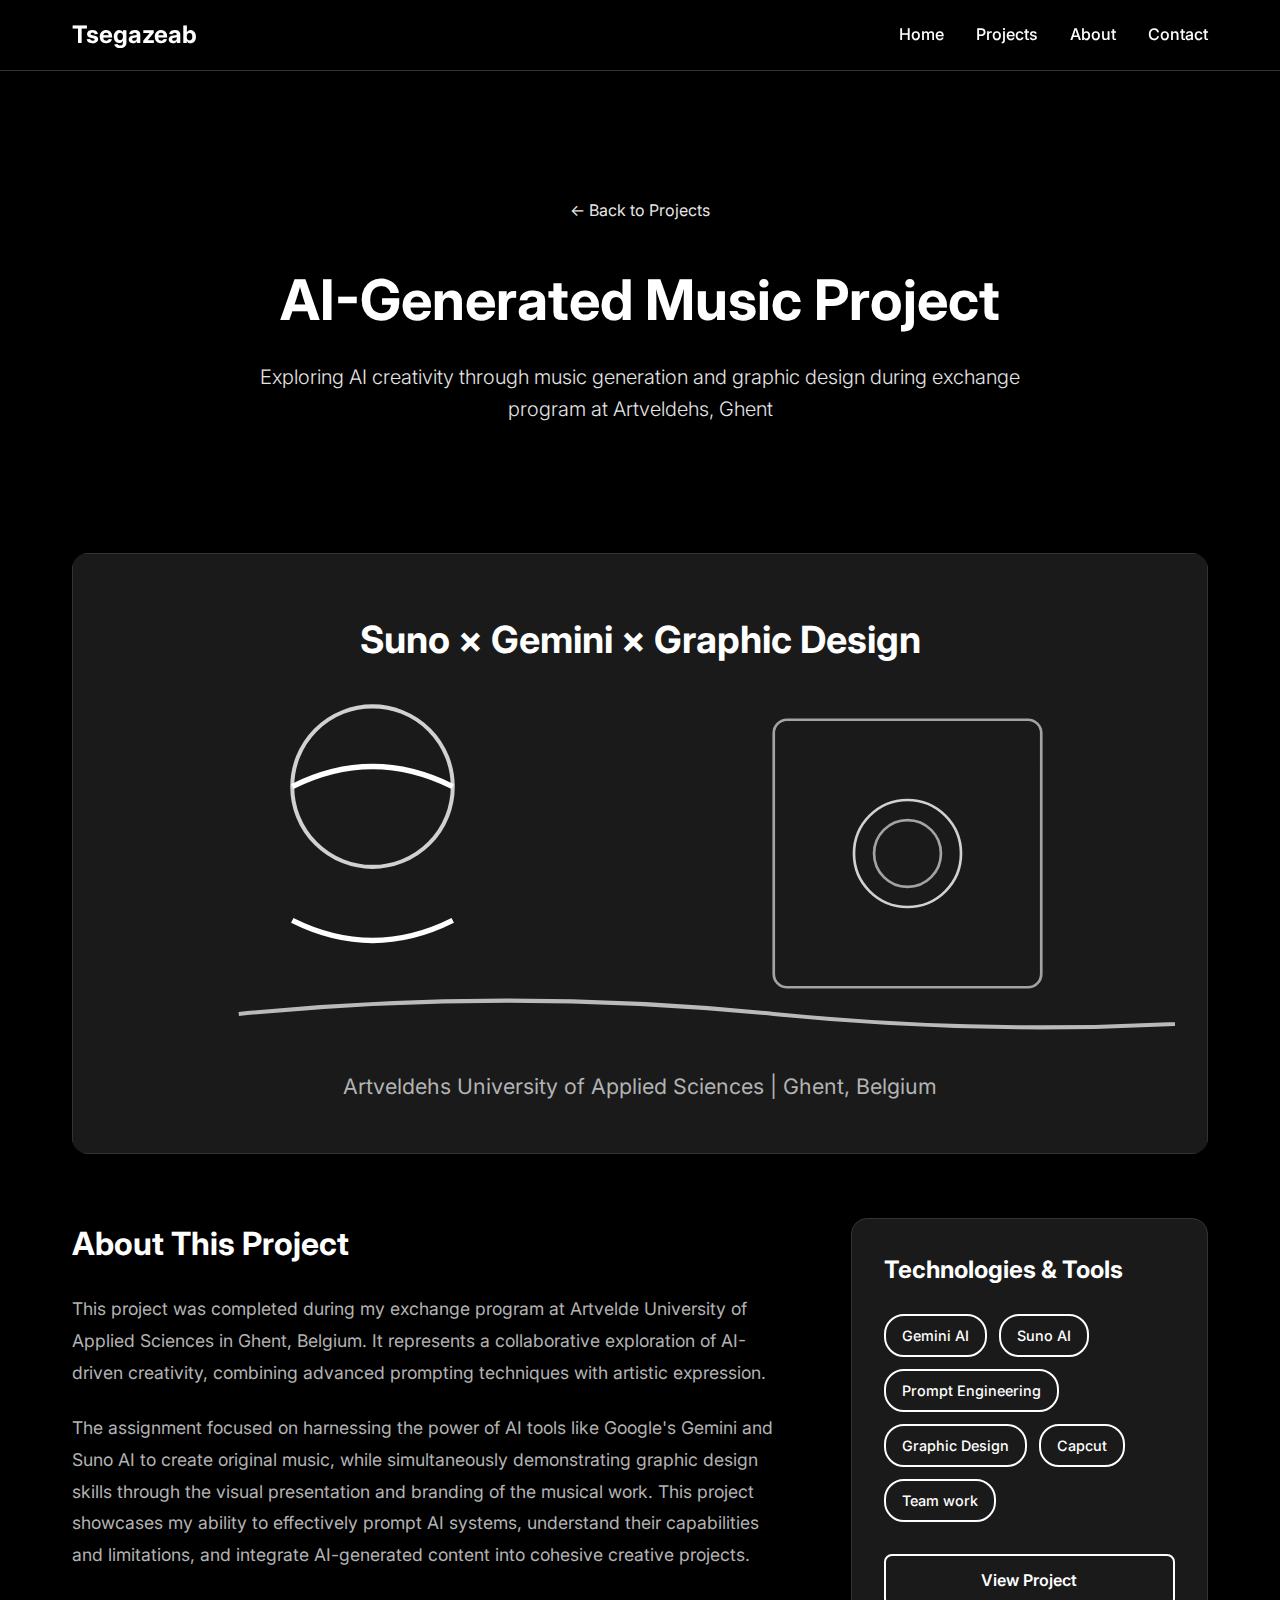
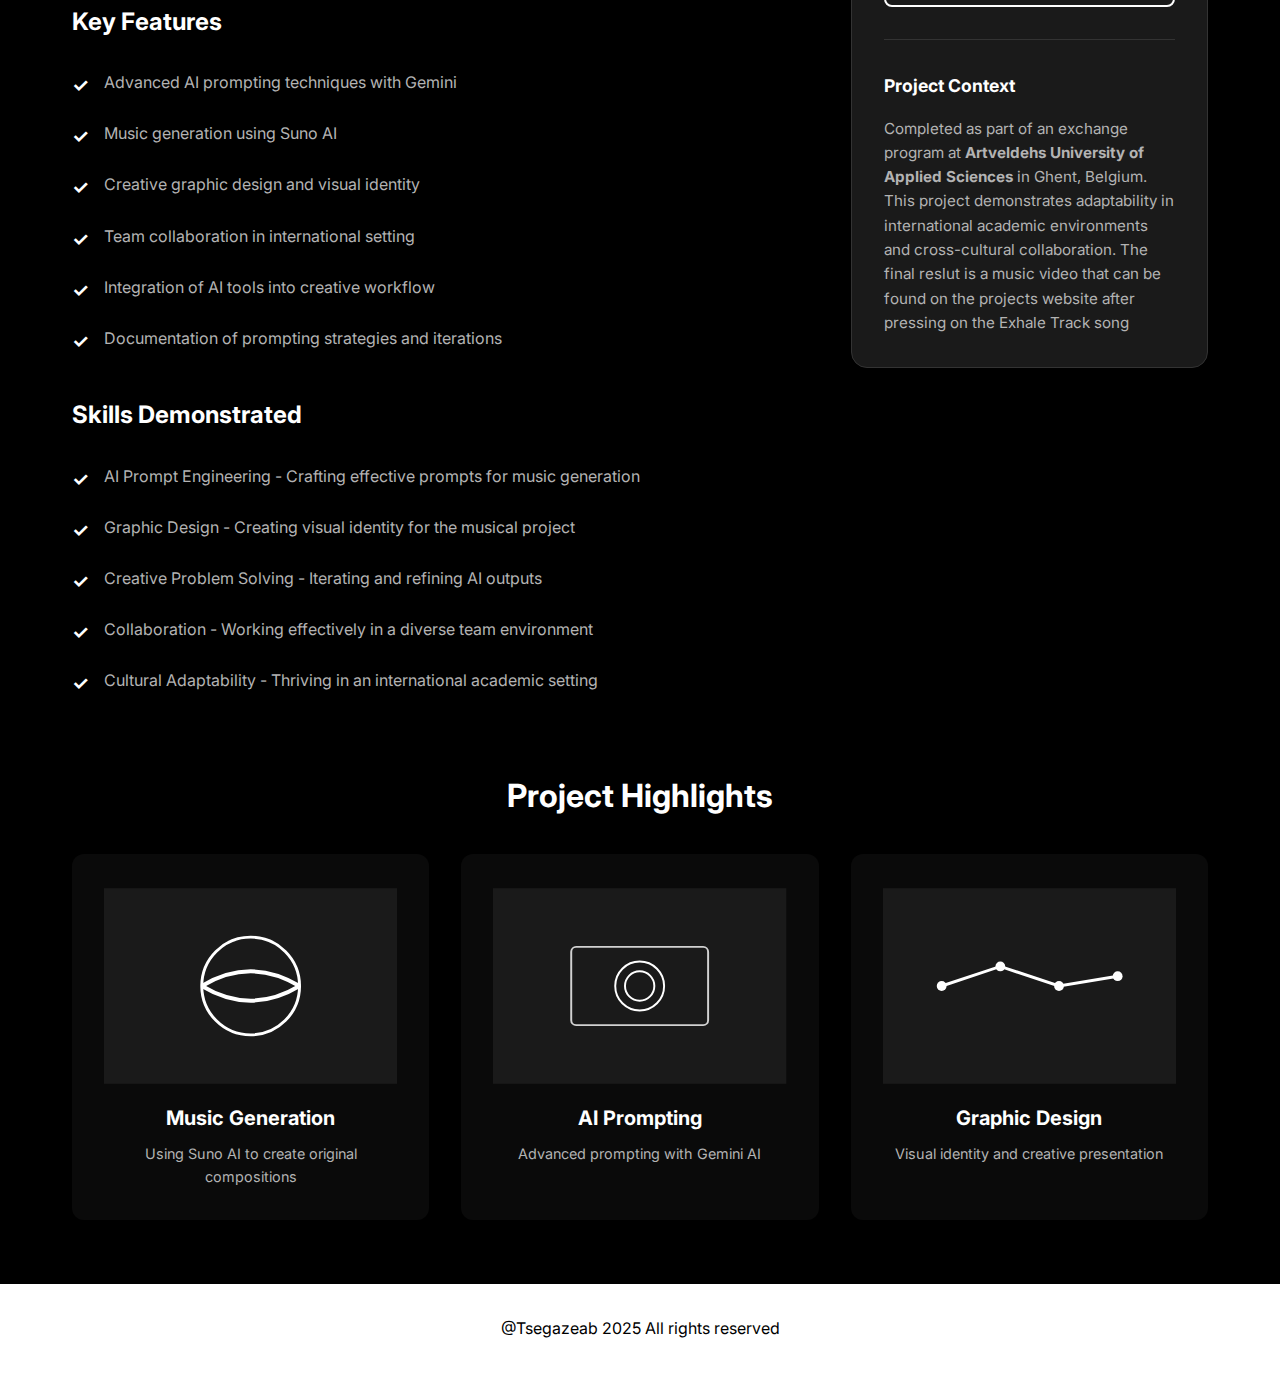
<file: project-ai-music.html>
<!DOCTYPE html>
<html lang="en">
<head>
    <meta charset="UTF-8">
    <meta name="viewport" content="width=device-width, initial-scale=1.0">
    <title>AI-Generated Music Project - Tsegazeab's Portfolio</title>
    <link rel="stylesheet" href="styles.css">
    <link rel="stylesheet" href="project-styles.css">
    <link rel="preconnect" href="https://fonts.googleapis.com">
    <link rel="preconnect" href="https://fonts.gstatic.com" crossorigin>
    <link href="https://fonts.googleapis.com/css2?family=Inter:wght@300;400;500;600;700&display=swap" rel="stylesheet">
</head>
<body>
    <!-- Navigation -->
    <nav class="navbar">
        <div class="nav-container">
            <a href="index.html" class="nav-logo">Tsegazeab</a>
            <ul class="nav-menu">
                <li><a href="index.html#home" class="nav-link">Home</a></li>
                <li><a href="index.html#projects" class="nav-link">Projects</a></li>
                <li><a href="index.html#about" class="nav-link">About</a></li>
                <li><a href="index.html#contact" class="nav-link">Contact</a></li>
            </ul>
        </div>
    </nav>

    <!-- Project Hero Section -->
    <section class="project-hero">
        <div class="container">
            <div class="project-hero-content">
                <a href="index.html#projects" class="back-link">← Back to Projects</a>
                <h1 class="project-hero-title">AI-Generated Music Project</h1>
                <p class="project-hero-subtitle">Exploring AI creativity through music generation and graphic design during exchange program at Artveldehs, Ghent</p>
            </div>
        </div>
    </section>

    <!-- Project Details Section -->
    <section class="project-details">
        <div class="container">
            <!-- Featured Image -->
            <div class="project-featured-image">
                <div class="project-visualization">
                    <svg viewBox="0 0 800 400" xmlns="http://www.w3.org/2000/svg">
                        <rect width="800" height="400" fill="#1a1a1a"/>
                        <!-- Music visualization -->
                        <circle cx="200" cy="150" r="60" fill="none" stroke="#ffffff" stroke-width="3" opacity="0.8"/>
                        <path d="M140 150 Q200 120 260 150" stroke="#ffffff" stroke-width="4" fill="none"/>
                        <path d="M140 250 Q200 280 260 250" stroke="#ffffff" stroke-width="4" fill="none"/>
                        <!-- AI elements -->
                        <rect x="500" y="100" width="200" height="200" rx="10" fill="none" stroke="#ffffff" stroke-width="2" opacity="0.6"/>
                        <circle cx="600" cy="200" r="40" fill="none" stroke="#ffffff" stroke-width="2" opacity="0.8"/>
                        <circle cx="600" cy="200" r="25" fill="none" stroke="#ffffff" stroke-width="2" opacity="0.6"/>
                        <!-- Design elements -->
                        <path d="M100 320 Q300 300 500 320 T900 320" stroke="#ffffff" stroke-width="3" fill="none" opacity="0.7"/>
                        <text x="400" y="50" text-anchor="middle" fill="#ffffff" font-size="28" font-weight="bold">Suno × Gemini × Graphic Design</text>
                        <text x="400" y="380" text-anchor="middle" fill="#b3b3b3" font-size="16">Artveldehs University of Applied Sciences | Ghent, Belgium</text>
                    </svg>
                </div>
            </div>

            <!-- Project Information -->
            <div class="project-info-grid">
                <div class="project-description-section">
                    <h2>About This Project</h2>
                    <p>
                        This project was completed during my exchange program at Artvelde University of Applied Sciences in Ghent, Belgium. 
                        It represents a collaborative exploration of AI-driven creativity, combining advanced prompting techniques with artistic expression.
                    </p>
                    <p>
                        The assignment focused on harnessing the power of AI tools like Google's Gemini and Suno AI to create original music, 
                        while simultaneously demonstrating graphic design skills through the visual presentation and branding of the musical work. 
                        This project showcases my ability to effectively prompt AI systems, understand their capabilities and limitations, and integrate 
                        AI-generated content into cohesive creative projects.
                    </p>
                    <h3>Key Features</h3>
                    <ul class="feature-list">
                        <li>Advanced AI prompting techniques with Gemini</li>
                        <li>Music generation using Suno AI</li>
                        <li>Creative graphic design and visual identity</li>
                        <li>Team collaboration in international setting</li>
                        <li>Integration of AI tools into creative workflow</li>
                        <li>Documentation of prompting strategies and iterations</li>
                    </ul>
                    <h3>Skills Demonstrated</h3>
                    <ul class="feature-list">
                        <li>AI Prompt Engineering - Crafting effective prompts for music generation</li>
                        <li>Graphic Design - Creating visual identity for the musical project</li>
                        <li>Creative Problem Solving - Iterating and refining AI outputs</li>
                        <li>Collaboration - Working effectively in a diverse team environment</li>
                        <li>Cultural Adaptability - Thriving in an international academic setting</li>
                    </ul>
                </div>

                <div class="project-tech-section">
                    <h3>Technologies & Tools</h3>
                    <div class="tech-tags">
                        <span class="tech-tag">Gemini AI</span>
                        <span class="tech-tag">Suno AI</span>
                        <span class="tech-tag">Prompt Engineering</span>
                        <span class="tech-tag">Graphic Design</span>
                        <span class="tech-tag">Capcut</span>
                        <span class="tech-tag">Team work</span>
                    </div>
                    <div class="project-links">
                        <a href="https://longmant0x.github.io/LuneOrchid/" class="project-button secondary">View Project</a>
                    </div>
                    <div style="margin-top: 2rem; padding-top: 2rem; border-top: 1px solid var(--border-color);">
                        <h4 style="color: var(--text-dark); margin-bottom: 1rem; font-size: 1.1rem;">Project Context</h4>
                        <p style="color: var(--text-light); font-size: 0.95rem; line-height: 1.6;">
                            Completed as part of an exchange program at <strong>Artveldehs University of Applied Sciences</strong> in Ghent, Belgium. 
                            This project demonstrates adaptability in international academic environments and cross-cultural collaboration.
                            The final reslut is a music video that can be found on the projects website after pressing on the Exhale Track song
                        </p>
                    </div>
                </div>
            </div>

            <!-- Project Highlights -->
            <div class="project-visualizations">
                <h2>Project Highlights</h2>
                <div class="visualization-grid">
                    <div class="viz-card">
                        <div class="viz-placeholder">
                            <svg viewBox="0 0 300 200">
                                <rect width="300" height="200" fill="#1a1a1a"/>
                                <circle cx="150" cy="100" r="50" fill="none" stroke="#ffffff" stroke-width="3"/>
                                <path d="M100 100 Q150 70 200 100" stroke="#ffffff" stroke-width="4" fill="none"/>
                                <path d="M100 100 Q150 130 200 100" stroke="#ffffff" stroke-width="4" fill="none"/>
                            </svg>
                        </div>
                        <h4>Music Generation</h4>
                        <p style="color: var(--text-light); font-size: 0.9rem; margin-top: 0.5rem;">Using Suno AI to create original compositions</p>
                    </div>
                    <div class="viz-card">
                        <div class="viz-placeholder">
                            <svg viewBox="0 0 300 200">
                                <rect width="300" height="200" fill="#1a1a1a"/>
                                <rect x="80" y="60" width="140" height="80" rx="5" fill="none" stroke="#ffffff" stroke-width="2" opacity="0.8"/>
                                <circle cx="150" cy="100" r="25" fill="none" stroke="#ffffff" stroke-width="2"/>
                                <circle cx="150" cy="100" r="15" fill="none" stroke="#ffffff" stroke-width="2"/>
                            </svg>
                        </div>
                        <h4>AI Prompting</h4>
                        <p style="color: var(--text-light); font-size: 0.9rem; margin-top: 0.5rem;">Advanced prompting with Gemini AI</p>
                    </div>
                    <div class="viz-card">
                        <div class="viz-placeholder">
                            <svg viewBox="0 0 300 200">
                                <rect width="300" height="200" fill="#1a1a1a"/>
                                <path d="M60 100 L120 80 L180 100 L240 90" stroke="#ffffff" stroke-width="3" fill="none"/>
                                <circle cx="60" cy="100" r="5" fill="#ffffff"/>
                                <circle cx="120" cy="80" r="5" fill="#ffffff"/>
                                <circle cx="180" cy="100" r="5" fill="#ffffff"/>
                                <circle cx="240" cy="90" r="5" fill="#ffffff"/>
                            </svg>
                        </div>
                        <h4>Graphic Design</h4>
                        <p style="color: var(--text-light); font-size: 0.9rem; margin-top: 0.5rem;">Visual identity and creative presentation</p>
                    </div>
                </div>
            </div>
        </div>
    </section>

    <!-- Footer -->
    <footer class="footer">
        <div class="container">
            <p>@Tsegazeab 2025 All rights reserved</p>
        </div>
    </footer>

    <script src="script.js"></script>
</body>
</html>
</file>
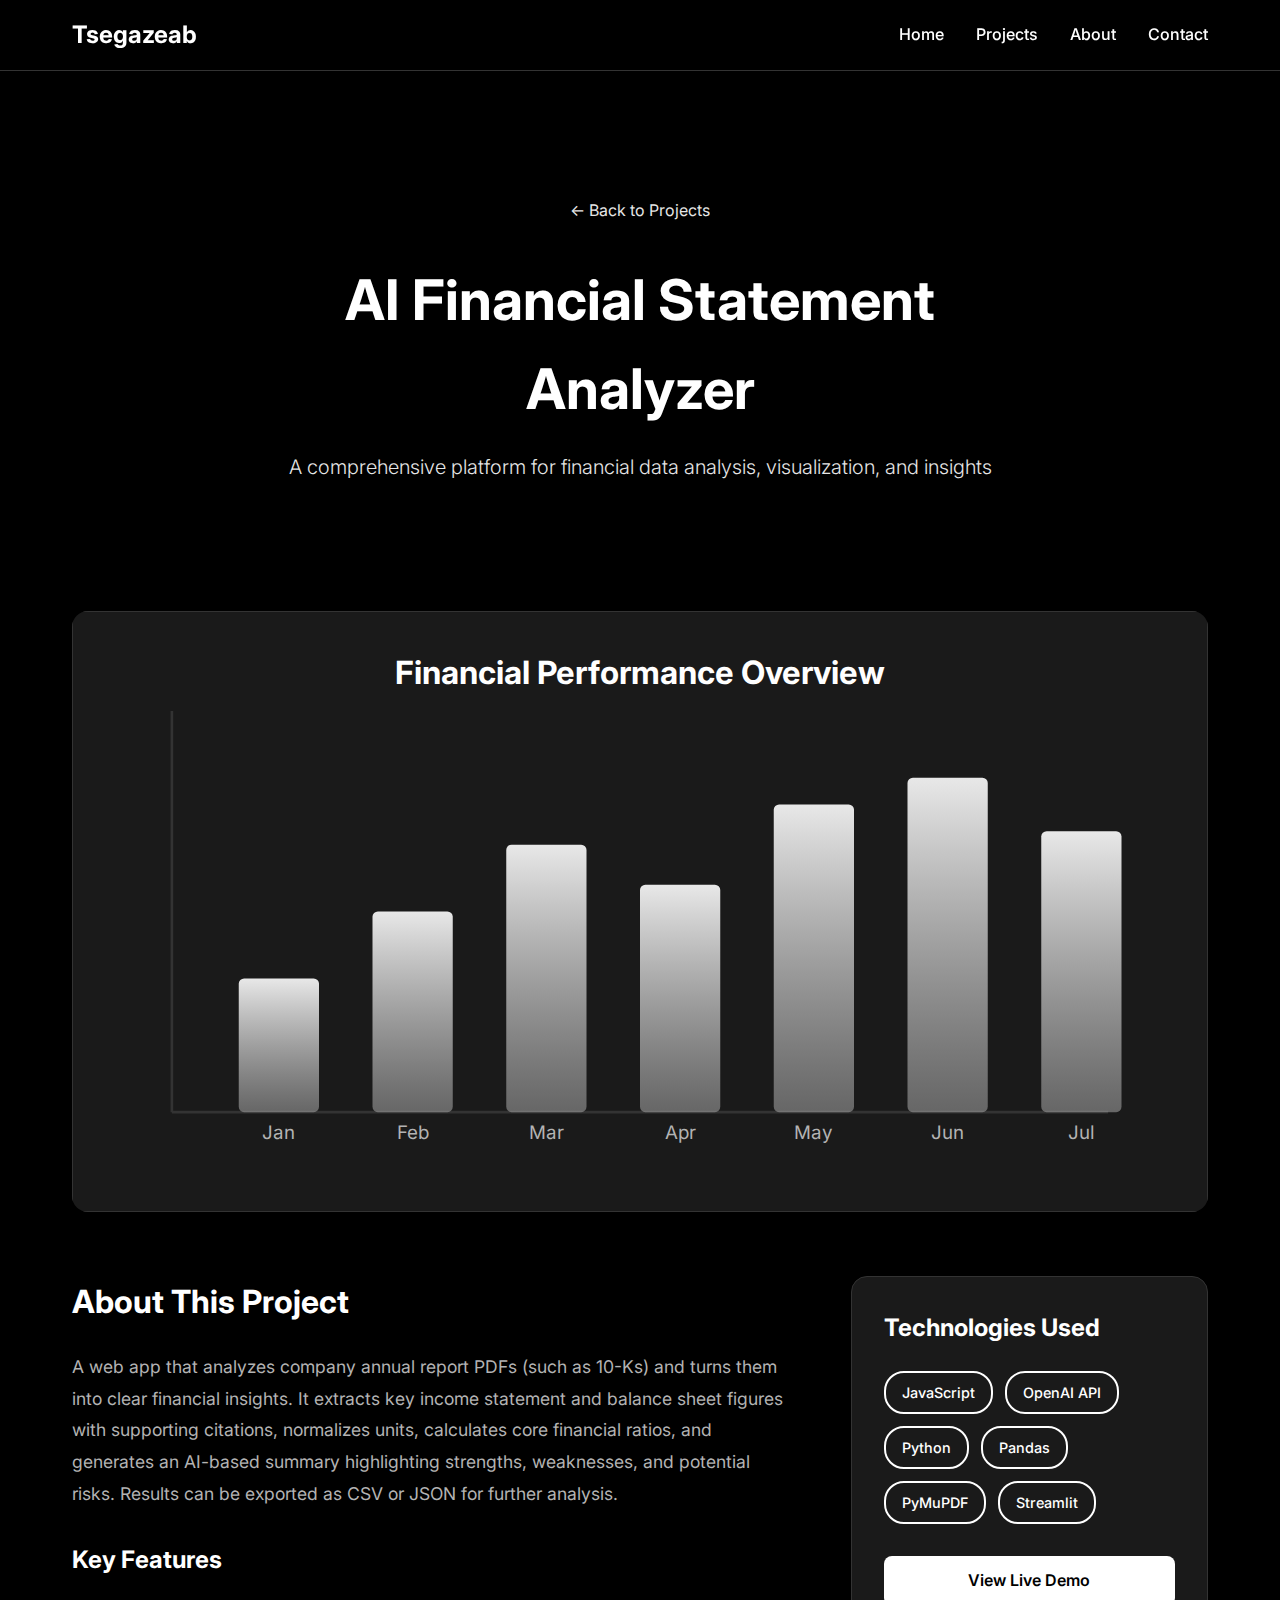
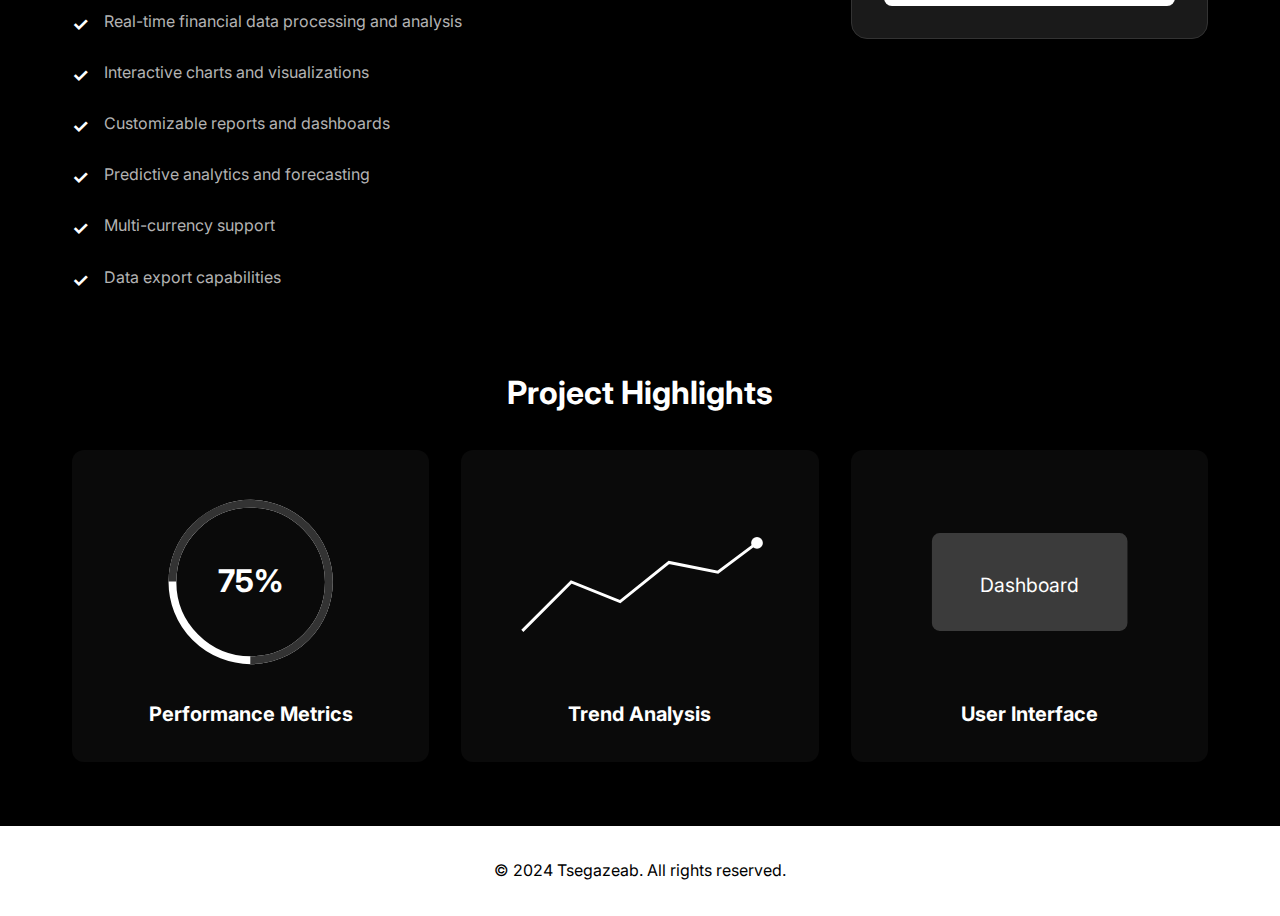
<file: project-financial-tool.html>
<!DOCTYPE html>
<html lang="en">
<head>
    <meta charset="UTF-8">
    <meta name="viewport" content="width=device-width, initial-scale=1.0">
    <title>Financial Analyzing Tool - Tsegazeab's Portfolio</title>
    <link rel="stylesheet" href="styles.css">
    <link rel="stylesheet" href="project-styles.css">
    <link rel="preconnect" href="https://fonts.googleapis.com">
    <link rel="preconnect" href="https://fonts.gstatic.com" crossorigin>
    <link href="https://fonts.googleapis.com/css2?family=Inter:wght@300;400;500;600;700&display=swap" rel="stylesheet">
</head>
<body>
    <!-- Navigation -->
    <nav class="navbar">
        <div class="nav-container">
            <a href="index.html" class="nav-logo">Tsegazeab</a>
            <ul class="nav-menu">
                <li><a href="index.html#home" class="nav-link">Home</a></li>
                <li><a href="index.html#projects" class="nav-link">Projects</a></li>
                <li><a href="index.html#about" class="nav-link">About</a></li>
                <li><a href="index.html#contact" class="nav-link">Contact</a></li>
            </ul>
        </div>
    </nav>

    <!-- Project Hero Section -->
    <section class="project-hero">
        <div class="container">
            <div class="project-hero-content">
                <a href="index.html#projects" class="back-link">← Back to Projects</a>
                <h1 class="project-hero-title">AI Financial Statement Analyzer</h1>
                <p class="project-hero-subtitle">A comprehensive platform for financial data analysis, visualization, and insights</p>
            </div>
        </div>
    </section>

    <!-- Project Details Section -->
    <section class="project-details">
        <div class="container">
            <!-- Featured Image -->
            <div class="project-featured-image">
                <div class="project-visualization">
                    <svg viewBox="0 0 800 400" xmlns="http://www.w3.org/2000/svg">
                        <defs>
                            <linearGradient id="grad1" x1="0%" y1="0%" x2="0%" y2="100%">
                                <stop offset="0%" style="stop-color:#ffffff;stop-opacity:0.9" />
                                <stop offset="100%" style="stop-color:#b3b3b3;stop-opacity:0.5" />
                            </linearGradient>
                        </defs>
                        <!-- Background -->
                        <rect width="800" height="400" fill="#1a1a1a"/>
                        
                        <!-- Grid lines -->
                        <line x1="50" y1="50" x2="50" y2="350" stroke="#333333" stroke-width="2"/>
                        <line x1="50" y1="350" x2="750" y2="350" stroke="#333333" stroke-width="2"/>
                        
                        <!-- Data bars -->
                        <rect x="100" y="250" width="60" height="100" fill="url(#grad1)" rx="4"/>
                        <rect x="200" y="200" width="60" height="150" fill="url(#grad1)" rx="4"/>
                        <rect x="300" y="150" width="60" height="200" fill="url(#grad1)" rx="4"/>
                        <rect x="400" y="180" width="60" height="170" fill="url(#grad1)" rx="4"/>
                        <rect x="500" y="120" width="60" height="230" fill="url(#grad1)" rx="4"/>
                        <rect x="600" y="100" width="60" height="250" fill="url(#grad1)" rx="4"/>
                        <rect x="700" y="140" width="60" height="210" fill="url(#grad1)" rx="4"/>
                        
                        <!-- Labels -->
                        <text x="130" y="370" text-anchor="middle" fill="#b3b3b3" font-size="14">Jan</text>
                        <text x="230" y="370" text-anchor="middle" fill="#b3b3b3" font-size="14">Feb</text>
                        <text x="330" y="370" text-anchor="middle" fill="#b3b3b3" font-size="14">Mar</text>
                        <text x="430" y="370" text-anchor="middle" fill="#b3b3b3" font-size="14">Apr</text>
                        <text x="530" y="370" text-anchor="middle" fill="#b3b3b3" font-size="14">May</text>
                        <text x="630" y="370" text-anchor="middle" fill="#b3b3b3" font-size="14">Jun</text>
                        <text x="730" y="370" text-anchor="middle" fill="#b3b3b3" font-size="14">Jul</text>
                        
                        <!-- Title -->
                        <text x="400" y="30" text-anchor="middle" fill="#ffffff" font-size="24" font-weight="bold">Financial Performance Overview</text>
                    </svg>
                </div>
            </div>

            <!-- Project Information -->
            <div class="project-info-grid">
                <div class="project-description-section">
                    <h2>About This Project</h2>
                    <p>
                        A web app that analyzes company annual report PDFs (such as 10-Ks) and turns them into clear financial insights. It extracts key income statement and balance sheet figures with supporting citations, normalizes units, calculates core financial ratios, and generates an AI-based summary highlighting strengths, weaknesses, and potential risks. Results can be exported as CSV or JSON for further analysis.
                    </p>
                    <h3>Key Features</h3>
                    <ul class="feature-list">
                        <li>Real-time financial data processing and analysis</li>
                        <li>Interactive charts and visualizations</li>
                        <li>Customizable reports and dashboards</li>
                        <li>Predictive analytics and forecasting</li>
                        <li>Multi-currency support</li>
                        <li>Data export capabilities</li>
                    </ul>
                </div>

                <div class="project-tech-section">
                    <h3>Technologies Used</h3>
                    <div class="tech-tags">
                        <span class="tech-tag">JavaScript</span>
                        <span class="tech-tag">OpenAI API</span>
                        <span class="tech-tag">Python</span>
                        <span class="tech-tag">Pandas</span>
                        <span class="tech-tag">PyMuPDF</span>
                        <span class="tech-tag">Streamlit</span>
                    </div>
                    <div class="project-links">
                        <a href="https://financial-analyzer-by-tsegazeab.streamlit.app/" class="project-button primary">View Live Demo</a>
                    </div>
                </div>
            </div>

            <!-- Additional Visualizations -->
            <div class="project-visualizations">
                <h2>Project Highlights</h2>
                <div class="visualization-grid">
                    <div class="viz-card">
                        <div class="viz-placeholder">
                            <svg viewBox="0 0 300 200">
                                <circle cx="150" cy="100" r="80" fill="none" stroke="#ffffff" stroke-width="8"/>
                                <circle cx="150" cy="100" r="80" fill="none" stroke="#333333" stroke-width="8" stroke-dasharray="251.3 125.65" transform="rotate(-90 150 100)"/>
                                <text x="150" y="110" text-anchor="middle" fill="#ffffff" font-size="32" font-weight="bold">75%</text>
                            </svg>
                        </div>
                        <h4>Performance Metrics</h4>
                    </div>
                    <div class="viz-card">
                        <div class="viz-placeholder">
                            <svg viewBox="0 0 300 200">
                                <polyline points="30,150 80,100 130,120 180,80 230,90 270,60" fill="none" stroke="#ffffff" stroke-width="3"/>
                                <circle cx="270" cy="60" r="6" fill="#ffffff"/>
                            </svg>
                        </div>
                        <h4>Trend Analysis</h4>
                    </div>
                    <div class="viz-card">
                        <div class="viz-placeholder">
                            <svg viewBox="0 0 300 200">
                                <rect x="50" y="50" width="200" height="100" rx="8" fill="#ffffff" opacity="0.2"/>
                                <text x="150" y="110" text-anchor="middle" fill="#ffffff" font-size="20">Dashboard</text>
                            </svg>
                        </div>
                        <h4>User Interface</h4>
                    </div>
                </div>
            </div>
        </div>
    </section>

    <!-- Footer -->
    <footer class="footer">
        <div class="container">
            <p>&copy; 2024 Tsegazeab. All rights reserved.</p>
        </div>
    </footer>

    <script src="script.js"></script>
</body>
</html>
</file>
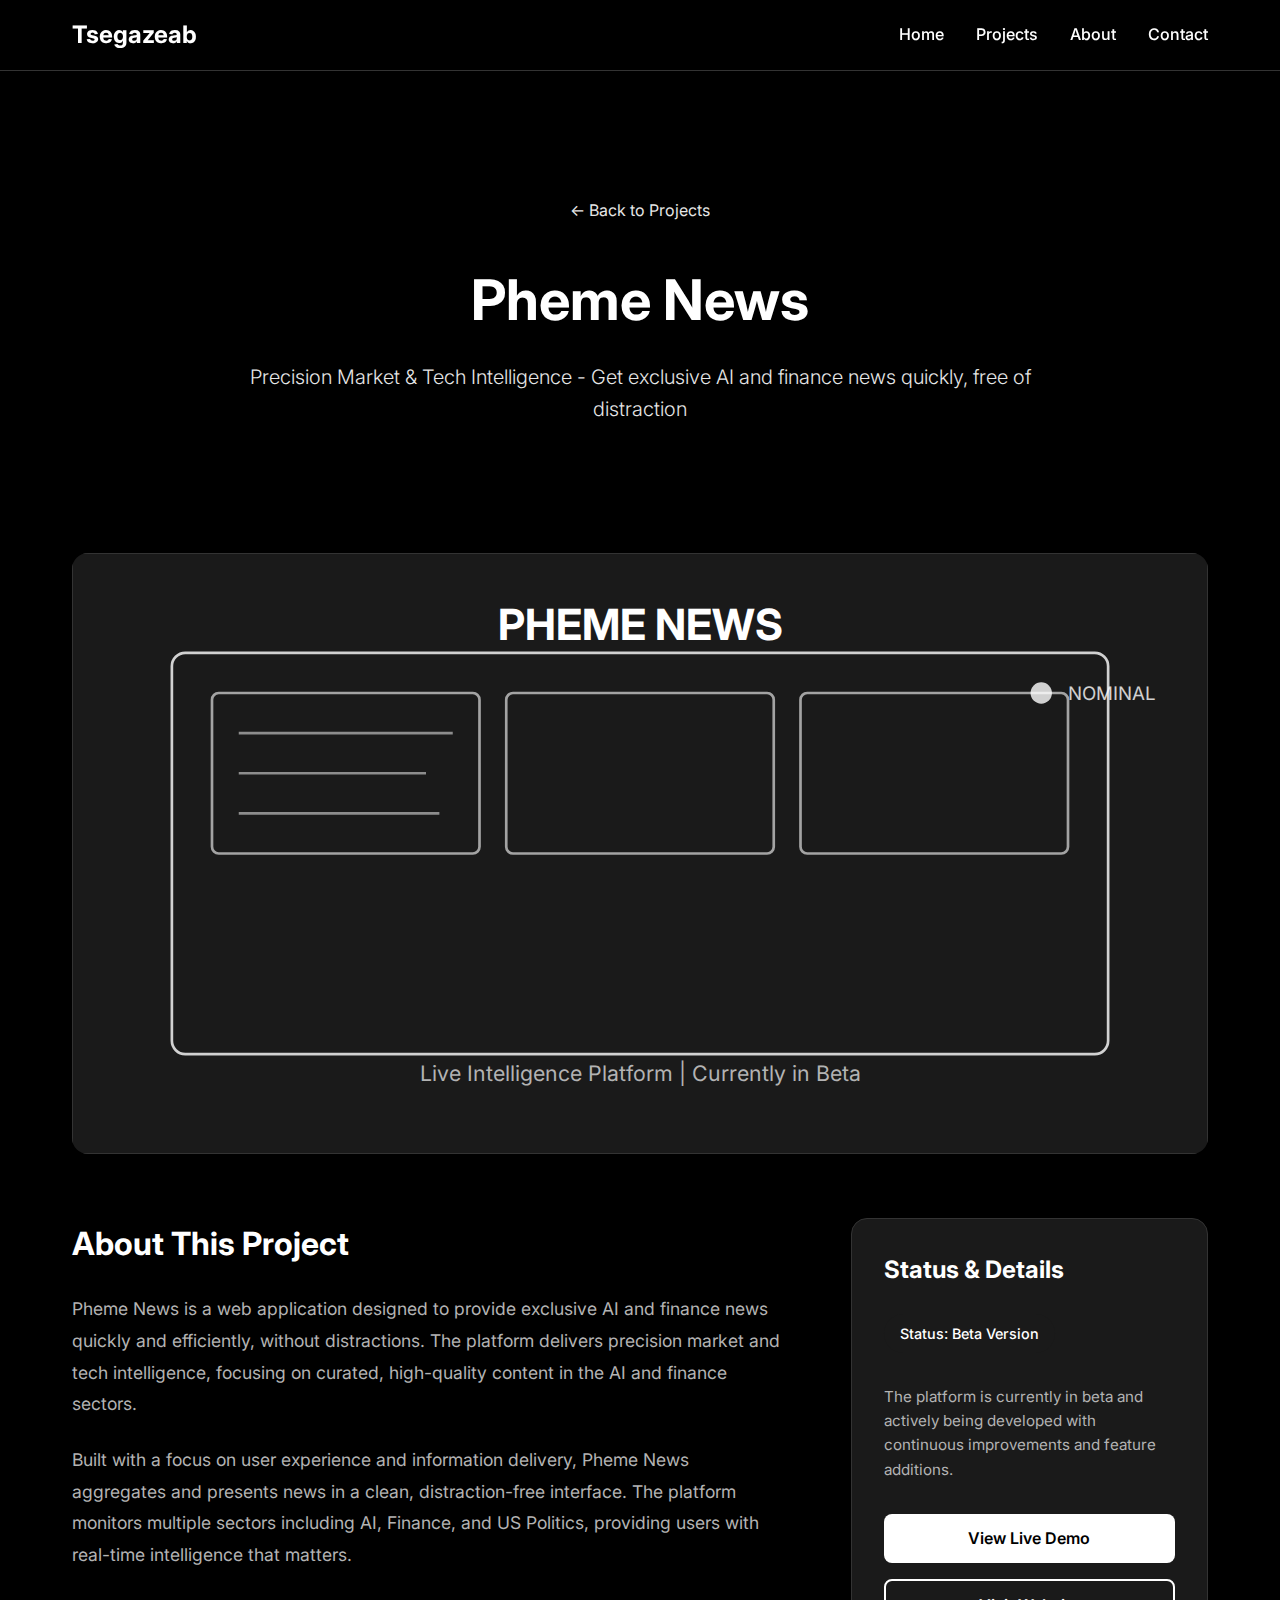
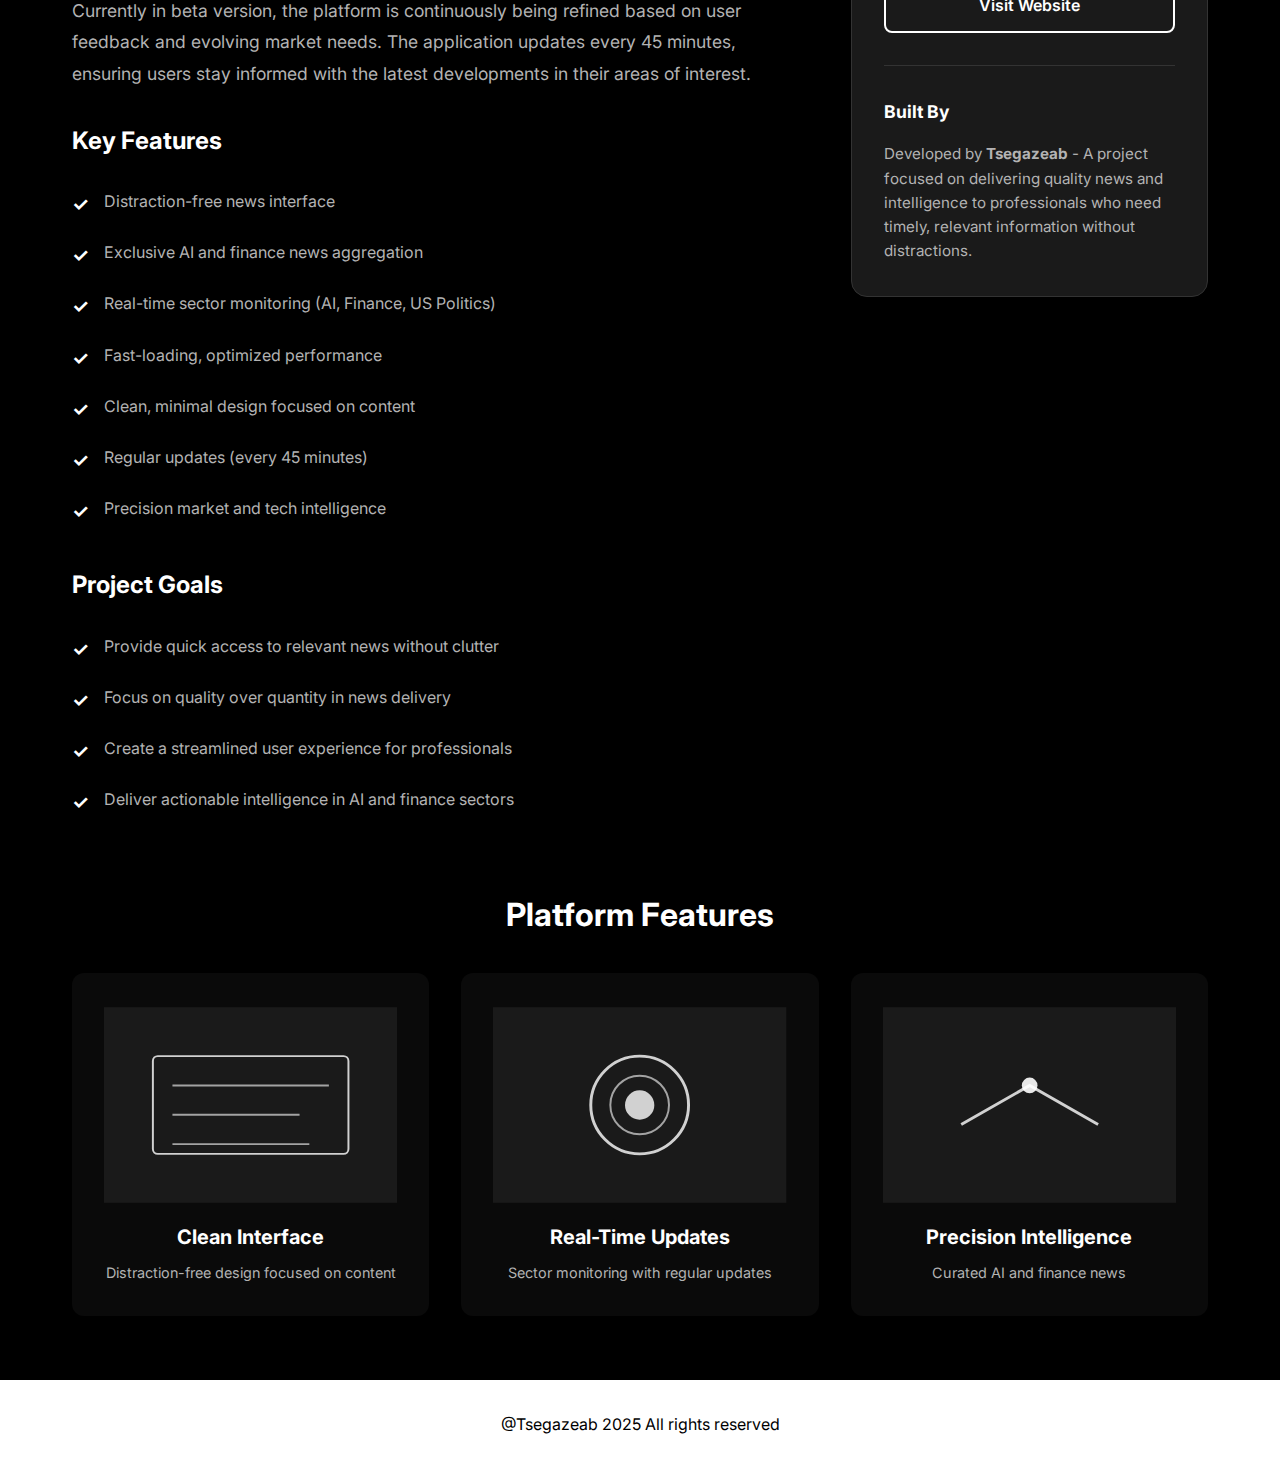
<file: project-pheme-news.html>
<!DOCTYPE html>
<html lang="en">
<head>
    <meta charset="UTF-8">
    <meta name="viewport" content="width=device-width, initial-scale=1.0">
    <title>Pheme News - Tsegazeab's Portfolio</title>
    <link rel="stylesheet" href="styles.css">
    <link rel="stylesheet" href="project-styles.css">
    <link rel="preconnect" href="https://fonts.googleapis.com">
    <link rel="preconnect" href="https://fonts.gstatic.com" crossorigin>
    <link href="https://fonts.googleapis.com/css2?family=Inter:wght@300;400;500;600;700&display=swap" rel="stylesheet">
</head>
<body>
    <!-- Navigation -->
    <nav class="navbar">
        <div class="nav-container">
            <a href="index.html" class="nav-logo">Tsegazeab</a>
            <ul class="nav-menu">
                <li><a href="index.html#home" class="nav-link">Home</a></li>
                <li><a href="index.html#projects" class="nav-link">Projects</a></li>
                <li><a href="index.html#about" class="nav-link">About</a></li>
                <li><a href="index.html#contact" class="nav-link">Contact</a></li>
            </ul>
        </div>
    </nav>

    <!-- Project Hero Section -->
    <section class="project-hero">
        <div class="container">
            <div class="project-hero-content">
                <a href="index.html#projects" class="back-link">← Back to Projects</a>
                <h1 class="project-hero-title">Pheme News</h1>
                <p class="project-hero-subtitle">Precision Market & Tech Intelligence - Get exclusive AI and finance news quickly, free of distraction</p>
            </div>
        </div>
    </section>

    <!-- Project Details Section -->
    <section class="project-details">
        <div class="container">
            <!-- Featured Image -->
            <div class="project-featured-image">
                <div class="project-visualization">
                    <svg viewBox="0 0 800 400" xmlns="http://www.w3.org/2000/svg">
                        <rect width="800" height="400" fill="#1a1a1a"/>
                        <!-- Dashboard layout -->
                        <rect x="50" y="50" width="700" height="300" rx="10" fill="none" stroke="#ffffff" stroke-width="2" opacity="0.8"/>
                        <!-- News cards -->
                        <rect x="80" y="80" width="200" height="120" rx="5" fill="none" stroke="#ffffff" stroke-width="2" opacity="0.6"/>
                        <rect x="300" y="80" width="200" height="120" rx="5" fill="none" stroke="#ffffff" stroke-width="2" opacity="0.6"/>
                        <rect x="520" y="80" width="200" height="120" rx="5" fill="none" stroke="#ffffff" stroke-width="2" opacity="0.6"/>
                        <!-- Text lines -->
                        <line x1="100" y1="110" x2="260" y2="110" stroke="#ffffff" stroke-width="2" opacity="0.5"/>
                        <line x1="100" y1="140" x2="240" y2="140" stroke="#ffffff" stroke-width="2" opacity="0.5"/>
                        <line x1="100" y1="170" x2="250" y2="170" stroke="#ffffff" stroke-width="2" opacity="0.5"/>
                        <!-- Status indicators -->
                        <circle cx="700" cy="80" r="8" fill="#ffffff" opacity="0.8"/>
                        <text x="720" y="85" fill="#ffffff" font-size="14" opacity="0.8">NOMINAL</text>
                        <!-- Title -->
                        <text x="400" y="40" text-anchor="middle" fill="#ffffff" font-size="32" font-weight="bold">PHEME NEWS</text>
                        <text x="400" y="370" text-anchor="middle" fill="#b3b3b3" font-size="16">Live Intelligence Platform | Currently in Beta</text>
                    </svg>
                </div>
            </div>

            <!-- Project Information -->
            <div class="project-info-grid">
                <div class="project-description-section">
                    <h2>About This Project</h2>
                    <p>
                        Pheme News is a web application designed to provide exclusive AI and finance news quickly and efficiently, 
                        without distractions. The platform delivers precision market and tech intelligence, focusing on curated, 
                        high-quality content in the AI and finance sectors.
                    </p>
                    <p>
                        Built with a focus on user experience and information delivery, Pheme News aggregates and presents news 
                        in a clean, distraction-free interface. The platform monitors multiple sectors including AI, Finance, and 
                        US Politics, providing users with real-time intelligence that matters.
                    </p>
                    <p>
                        Currently in beta version, the platform is continuously being refined based on user feedback and evolving 
                        market needs. The application updates every 45 minutes, ensuring users stay informed with the latest developments 
                        in their areas of interest.
                    </p>
                    <h3>Key Features</h3>
                    <ul class="feature-list">
                        <li>Distraction-free news interface</li>
                        <li>Exclusive AI and finance news aggregation</li>
                        <li>Real-time sector monitoring (AI, Finance, US Politics)</li>
                        <li>Fast-loading, optimized performance</li>
                        <li>Clean, minimal design focused on content</li>
                        <li>Regular updates (every 45 minutes)</li>
                        <li>Precision market and tech intelligence</li>
                    </ul>
                    <h3>Project Goals</h3>
                    <ul class="feature-list">
                        <li>Provide quick access to relevant news without clutter</li>
                        <li>Focus on quality over quantity in news delivery</li>
                        <li>Create a streamlined user experience for professionals</li>
                        <li>Deliver actionable intelligence in AI and finance sectors</li>
                    </ul>
                </div>

                <div class="project-tech-section">
                    <h3>Status & Details</h3>
                    <div style="margin-bottom: 2rem;">
                        <div style="display: inline-block; padding: 0.5rem 1rem; background-color: var(--dark-gray); color: var(--primary-color); border-radius: 20px; font-size: 0.9rem; font-weight: 500; margin-bottom: 1rem;">
                            Status: Beta Version
                        </div>
                        <p style="color: var(--text-light); font-size: 0.95rem; line-height: 1.6; margin-top: 1rem;">
                            The platform is currently in beta and actively being developed with continuous improvements and feature additions.
                        </p>
                    </div>
                    <div class="project-links">
                        <a href="https://www.phemenews.online/" target="_blank" rel="noopener noreferrer" class="project-button primary">View Live Demo</a>
                        <a href="https://www.phemenews.online/" target="_blank" rel="noopener noreferrer" class="project-button secondary">Visit Website</a>
                    </div>
                    <div style="margin-top: 2rem; padding-top: 2rem; border-top: 1px solid var(--border-color);">
                        <h4 style="color: var(--text-dark); margin-bottom: 1rem; font-size: 1.1rem;">Built By</h4>
                        <p style="color: var(--text-light); font-size: 0.95rem; line-height: 1.6;">
                            Developed by <strong>Tsegazeab</strong> - A project focused on delivering quality news and intelligence 
                            to professionals who need timely, relevant information without distractions.
                        </p>
                    </div>
                </div>
            </div>

            <!-- Project Highlights -->
            <div class="project-visualizations">
                <h2>Platform Features</h2>
                <div class="visualization-grid">
                    <div class="viz-card">
                        <div class="viz-placeholder">
                            <svg viewBox="0 0 300 200">
                                <rect width="300" height="200" fill="#1a1a1a"/>
                                <rect x="50" y="50" width="200" height="100" rx="5" fill="none" stroke="#ffffff" stroke-width="2" opacity="0.8"/>
                                <line x1="70" y1="80" x2="230" y2="80" stroke="#ffffff" stroke-width="2" opacity="0.6"/>
                                <line x1="70" y1="110" x2="200" y2="110" stroke="#ffffff" stroke-width="2" opacity="0.6"/>
                                <line x1="70" y1="140" x2="210" y2="140" stroke="#ffffff" stroke-width="2" opacity="0.6"/>
                            </svg>
                        </div>
                        <h4>Clean Interface</h4>
                        <p style="color: var(--text-light); font-size: 0.9rem; margin-top: 0.5rem;">Distraction-free design focused on content</p>
                    </div>
                    <div class="viz-card">
                        <div class="viz-placeholder">
                            <svg viewBox="0 0 300 200">
                                <rect width="300" height="200" fill="#1a1a1a"/>
                                <circle cx="150" cy="100" r="50" fill="none" stroke="#ffffff" stroke-width="3" opacity="0.8"/>
                                <circle cx="150" cy="100" r="30" fill="none" stroke="#ffffff" stroke-width="2" opacity="0.6"/>
                                <circle cx="150" cy="100" r="15" fill="#ffffff" opacity="0.8"/>
                            </svg>
                        </div>
                        <h4>Real-Time Updates</h4>
                        <p style="color: var(--text-light); font-size: 0.9rem; margin-top: 0.5rem;">Sector monitoring with regular updates</p>
                    </div>
                    <div class="viz-card">
                        <div class="viz-placeholder">
                            <svg viewBox="0 0 300 200">
                                <rect width="300" height="200" fill="#1a1a1a"/>
                                <path d="M80 120 L150 80 L220 120" stroke="#ffffff" stroke-width="3" fill="none" opacity="0.8"/>
                                <circle cx="150" cy="80" r="8" fill="#ffffff" opacity="0.9"/>
                            </svg>
                        </div>
                        <h4>Precision Intelligence</h4>
                        <p style="color: var(--text-light); font-size: 0.9rem; margin-top: 0.5rem;">Curated AI and finance news</p>
                    </div>
                </div>
            </div>
        </div>
    </section>

    <!-- Footer -->
    <footer class="footer">
        <div class="container">
            <p>@Tsegazeab 2025 All rights reserved</p>
        </div>
    </footer>

    <script src="script.js"></script>
</body>
</html>
</file>
<file: project-styles.css>
/* Project Page Specific Styles */

.project-hero {
    padding: 8rem 0 4rem;
    background-color: var(--bg-white);
    color: white;
    margin-top: 70px;
}

.project-hero-content {
    max-width: 800px;
    margin: 0 auto;
    text-align: center;
}

.back-link {
    display: inline-block;
    color: white;
    text-decoration: none;
    margin-bottom: 2rem;
    opacity: 0.9;
    transition: opacity 0.3s ease;
}

.back-link:hover {
    opacity: 1;
}

.project-hero-title {
    font-size: 3.5rem;
    font-weight: 700;
    margin-bottom: 1rem;
}

.project-hero-subtitle {
    font-size: 1.25rem;
    opacity: 0.9;
    font-weight: 300;
}

.project-details {
    padding: 4rem 0;
    background-color: var(--bg-white);
}

.project-featured-image {
    margin-bottom: 4rem;
    border-radius: 16px;
    overflow: hidden;
    box-shadow: var(--shadow-lg);
}

.project-visualization {
    width: 100%;
    background-color: var(--bg-card);
    padding: 2rem;
    border: 1px solid var(--border-color);
}

.project-visualization svg {
    width: 100%;
    height: auto;
    display: block;
}

.project-info-grid {
    display: grid;
    grid-template-columns: 2fr 1fr;
    gap: 4rem;
    margin-bottom: 4rem;
}

.project-description-section h2 {
    font-size: 2rem;
    margin-bottom: 1.5rem;
    color: var(--text-dark);
}

.project-description-section p {
    color: var(--text-light);
    margin-bottom: 1.5rem;
    line-height: 1.8;
    font-size: 1.1rem;
}

.project-description-section h3 {
    font-size: 1.5rem;
    margin-top: 2rem;
    margin-bottom: 1rem;
    color: var(--text-dark);
}

.feature-list {
    list-style: none;
    padding: 0;
}

.feature-list li {
    padding: 0.75rem 0;
    padding-left: 2rem;
    color: var(--text-light);
    position: relative;
    line-height: 1.7;
}

.feature-list li::before {
    content: '✓';
    position: absolute;
    left: 0;
    color: var(--primary-color);
    font-weight: bold;
    font-size: 1.2rem;
}

.project-tech-section {
    background-color: var(--bg-card);
    padding: 2rem;
    border-radius: 16px;
    height: fit-content;
    position: sticky;
    top: 100px;
    border: 1px solid var(--border-color);
}

.project-tech-section h3 {
    font-size: 1.5rem;
    margin-bottom: 1.5rem;
    color: var(--text-dark);
}

.tech-tags {
    display: flex;
    flex-wrap: wrap;
    gap: 0.75rem;
    margin-bottom: 2rem;
}

.tech-tag {
    padding: 0.5rem 1rem;
    background-color: transparent;
    color: var(--primary-color);
    border: 2px solid var(--primary-color);
    border-radius: 20px;
    font-size: 0.9rem;
    font-weight: 500;
}

.tech-tag:hover {
    background-color: var(--primary-color);
    color: var(--bg-white);
}

.project-links {
    display: flex;
    flex-direction: column;
    gap: 1rem;
}

.project-button {
    display: inline-block;
    padding: 0.75rem 1.5rem;
    text-align: center;
    text-decoration: none;
    border-radius: 8px;
    font-weight: 600;
    transition: all 0.3s ease;
}

.project-button.primary {
    background-color: var(--primary-color);
    color: var(--bg-white);
}

.project-button.primary:hover {
    background-color: var(--primary-dark);
    transform: translateY(-2px);
    box-shadow: var(--shadow);
}

.project-button.secondary {
    background-color: transparent;
    color: var(--primary-color);
    border: 2px solid var(--primary-color);
}

.project-button.secondary:hover {
    background-color: var(--primary-color);
    color: var(--bg-white);
    transform: translateY(-2px);
}

.project-visualizations {
    margin-top: 4rem;
}

.project-visualizations h2 {
    font-size: 2rem;
    margin-bottom: 2rem;
    text-align: center;
    color: var(--text-dark);
}

.visualization-grid {
    display: grid;
    grid-template-columns: repeat(auto-fit, minmax(300px, 1fr));
    gap: 2rem;
}

.viz-card {
    background-color: var(--bg-light);
    border-radius: 12px;
    padding: 2rem;
    text-align: center;
    transition: transform 0.3s ease, box-shadow 0.3s ease;
}

.viz-card:hover {
    transform: translateY(-5px);
    box-shadow: var(--shadow);
}

.viz-placeholder {
    width: 100%;
    height: 200px;
    margin-bottom: 1rem;
    display: flex;
    align-items: center;
    justify-content: center;
}

.viz-placeholder svg {
    width: 100%;
    height: 100%;
}

.viz-card h4 {
    color: var(--text-dark);
    font-size: 1.25rem;
    margin-top: 1rem;
}

/* Responsive Design */
@media (max-width: 968px) {
    .project-info-grid {
        grid-template-columns: 1fr;
    }

    .project-tech-section {
        position: static;
    }
}

@media (max-width: 768px) {
    .project-hero-title {
        font-size: 2.5rem;
    }

    .project-hero-subtitle {
        font-size: 1rem;
    }

    .visualization-grid {
        grid-template-columns: 1fr;
    }

    .project-description-section h2 {
        font-size: 1.75rem;
    }
}

@media (max-width: 480px) {
    .project-hero {
        padding: 6rem 0 3rem;
    }

    .project-hero-title {
        font-size: 2rem;
    }
}
</file>
<file: styles.css>
/* Reset and Base Styles */
* {
    margin: 0;
    padding: 0;
    box-sizing: border-box;
}

/* Ensure all images scale properly */
img {
    max-width: 100%;
    height: auto;
}

:root {
    --primary-color: #ffffff;
    --primary-dark: #d4d4d4;
    --secondary-color: #333333;
    --text-dark: #ffffff;
    --text-light: #b3b3b3;
    --dark-gray: #1a1a1a;
    --bg-light: #0a0a0a;
    --bg-white: #000000;
    --bg-card: #1a1a1a;
    --border-color: #333333;
    --shadow: 0 4px 6px -1px rgba(0, 0, 0, 0.3), 0 2px 4px -1px rgba(0, 0, 0, 0.2);
    --shadow-lg: 0 20px 25px -5px rgba(0, 0, 0, 0.5), 0 10px 10px -5px rgba(0, 0, 0, 0.3);
}

html {
    overflow-x: hidden;
    width: 100%;
}

body {
    font-family: 'Inter', -apple-system, BlinkMacSystemFont, 'Segoe UI', Roboto, 'Helvetica Neue', Arial, sans-serif;
    line-height: 1.6;
    color: var(--text-dark);
    background-color: var(--bg-white);
    /* Cross-browser smooth scroll */
    -webkit-overflow-scrolling: touch;
    scroll-behavior: smooth;
    overflow-x: hidden;
    width: 100%;
    max-width: 100vw;
}

.container {
    max-width: 1200px;
    margin: 0 auto;
    padding: 0 2rem;
    box-sizing: border-box;
    width: 100%;
}

/* Navigation */
.navbar {
    position: fixed;
    top: 0;
    width: 100%;
    background-color: rgba(0, 0, 0, 0.95);
    /* Fallback for browsers that don't support backdrop-filter */
    background-color: #000000;
    background-color: rgba(0, 0, 0, 0.95);
    /* Cross-browser backdrop-filter support */
    -webkit-backdrop-filter: blur(10px);
    backdrop-filter: blur(10px);
    box-shadow: var(--shadow);
    z-index: 1000;
    padding: 1rem 0;
    border-bottom: 1px solid var(--border-color);
}

.nav-container {
    max-width: 1200px;
    margin: 0 auto;
    padding: 0 2rem;
    display: flex;
    justify-content: space-between;
    align-items: center;
    box-sizing: border-box;
    width: 100%;
}

.nav-logo {
    font-size: 1.5rem;
    font-weight: 700;
    color: var(--primary-color);
    text-decoration: none;
    transition: color 0.3s ease;
}

.nav-logo:hover {
    color: var(--primary-dark);
}

.nav-menu {
    display: flex;
    list-style: none;
    gap: 2rem;
    transition: right 0.3s ease-in-out;
}

.nav-link {
    color: var(--text-dark);
    text-decoration: none;
    font-weight: 500;
    -webkit-transition: color 0.3s ease;
    -o-transition: color 0.3s ease;
    transition: color 0.3s ease;
    position: relative;
}

.nav-link:hover {
    color: var(--primary-dark);
}

.nav-link::after {
    content: '';
    position: absolute;
    bottom: -5px;
    left: 0;
    width: 0;
    height: 2px;
    background-color: var(--primary-color);
    -webkit-transition: width 0.3s ease;
    -o-transition: width 0.3s ease;
    transition: width 0.3s ease;
}

.nav-link:hover::after {
    width: 100%;
}

/* Hamburger Menu */
.hamburger-menu {
    display: none;
    flex-direction: column;
    justify-content: space-around;
    width: 30px;
    height: 30px;
    background: transparent;
    border: none;
    cursor: pointer;
    padding: 0;
    z-index: 1001;
    transition: transform 0.3s ease;
}

.hamburger-line {
    width: 100%;
    height: 3px;
    background-color: var(--primary-color);
    border-radius: 3px;
    -webkit-transition: all 0.3s ease;
    -o-transition: all 0.3s ease;
    transition: all 0.3s ease;
    -webkit-transform-origin: center;
    -ms-transform-origin: center;
    transform-origin: center;
}

.hamburger-menu[aria-expanded="true"] .hamburger-line:nth-child(1) {
    -webkit-transform: rotate(45deg) translate(8px, 8px);
    -ms-transform: rotate(45deg) translate(8px, 8px);
    transform: rotate(45deg) translate(8px, 8px);
}

.hamburger-menu[aria-expanded="true"] .hamburger-line:nth-child(2) {
    opacity: 0;
}

.hamburger-menu[aria-expanded="true"] .hamburger-line:nth-child(3) {
    -webkit-transform: rotate(-45deg) translate(8px, -8px);
    -ms-transform: rotate(-45deg) translate(8px, -8px);
    transform: rotate(-45deg) translate(8px, -8px);
}

.hamburger-menu:hover .hamburger-line {
    background-color: var(--primary-dark);
}

/* Landing Section */
.landing {
    min-height: 100vh;
    padding: 8rem 0 4rem;
    background-color: var(--bg-white);
    position: relative;
    overflow: hidden;
    display: flex;
    align-items: center;
}

.landing-container {
    display: grid;
    grid-template-columns: 1fr 1fr;
    gap: 0;
    width: 100%;
    min-height: calc(100vh - 8rem);
    max-width: 1600px;
    margin: 0 auto;
    padding: 0;
    box-sizing: border-box;
}

/* Left Half - Image Carousel */
.landing-image-carousel {
    position: relative;
    width: 100%;
    height: 100%;
    overflow: hidden;
    background-color: var(--bg-card);
}

.carousel-container {
    position: relative;
    width: 100%;
    height: 100%;
}

.carousel-image {
    position: absolute;
    top: 0;
    left: 0;
    width: 100%;
    height: 100%;
    object-fit: cover;
    opacity: 0;
    transition: opacity 1s ease-in-out;
}

.carousel-image.active {
    opacity: 1;
}

.carousel-indicators {
    position: absolute;
    bottom: 2rem;
    left: 50%;
    -webkit-transform: translateX(-50%);
    -ms-transform: translateX(-50%);
    transform: translateX(-50%);
    display: -webkit-box;
    display: -ms-flexbox;
    display: flex;
    gap: 0.75rem;
    z-index: 10;
}

.indicator {
    width: 10px;
    height: 10px;
    border-radius: 50%;
    background-color: rgba(255, 255, 255, 0.4);
    cursor: pointer;
    transition: background-color 0.3s ease, transform 0.3s ease;
}

.indicator.active {
    background-color: var(--primary-color);
    transform: scale(1.2);
}

.indicator:hover {
    background-color: rgba(255, 255, 255, 0.7);
}

/* Right Half - Introduction */
.landing-introduction {
    padding: 4rem;
    display: flex;
    flex-direction: column;
    justify-content: center;
    color: var(--text-dark);
    background-color: var(--bg-white);
    position: relative;
}

.landing-content-wrapper {
    max-width: 600px;
    margin: 0 auto;
}

.landing-greeting {
    font-size: 1.1rem;
    font-weight: 400;
    color: var(--text-light);
    margin-bottom: 0.5rem;
    animation: fadeInUp 0.8s ease;
    letter-spacing: 0.05em;
    text-transform: uppercase;
}

.landing-title {
    font-size: 4.5rem;
    font-weight: 700;
    margin-bottom: 1.5rem;
    color: var(--text-dark);
    animation: fadeInUp 0.8s ease 0.1s both;
    line-height: 1.1;
    letter-spacing: -0.02em;
}

.landing-tagline {
    font-size: 1.4rem;
    font-weight: 400;
    margin-bottom: 2rem;
    color: var(--text-dark);
    animation: fadeInUp 0.8s ease 0.2s both;
    line-height: 1.6;
}

.landing-tagline .highlight {
    color: var(--primary-color);
    font-weight: 600;
    position: relative;
}

.landing-description {
    font-size: 1.05rem;
    font-weight: 300;
    color: var(--text-light);
    margin-bottom: 2rem;
    line-height: 1.8;
    animation: fadeInUp 0.8s ease 0.3s both;
}

.landing-values {
    display: flex;
    gap: 1rem;
    margin-bottom: 3rem;
    flex-wrap: wrap;
    animation: fadeInUp 0.8s ease 0.4s both;
}

.value-tag {
    display: inline-block;
    padding: 0.5rem 1.25rem;
    background-color: var(--bg-card);
    color: var(--text-dark);
    border: 1px solid var(--border-color);
    border-radius: 25px;
    font-size: 0.9rem;
    font-weight: 500;
    transition: all 0.3s ease;
}

.value-tag:hover {
    background-color: var(--primary-color);
    color: var(--bg-white);
    border-color: var(--primary-color);
    transform: translateY(-2px);
}

.landing-cta {
    display: flex;
    gap: 1.5rem;
    animation: fadeInUp 0.8s ease 0.5s both;
    flex-wrap: wrap;
}

.cta-button {
    display: inline-block;
    padding: 1rem 2rem;
    background-color: var(--primary-color);
    color: var(--bg-white);
    text-decoration: none;
    border-radius: 8px;
    font-weight: 600;
    font-size: 1rem;
    transition: background-color 0.3s ease, transform 0.3s ease;
    border: 2px solid var(--primary-color);
}

.cta-button:hover {
    background-color: var(--primary-dark);
    transform: translateY(-2px);
    box-shadow: var(--shadow);
}

.cta-button.secondary {
    background-color: transparent;
    color: var(--primary-color);
    border: 2px solid var(--primary-color);
}

.cta-button.secondary:hover {
    background-color: var(--primary-color);
    color: var(--bg-white);
}

/* Projects Section */
.projects {
    padding: 6rem 0;
    background-color: var(--bg-white);
}

.section-title {
    font-size: 2.5rem;
    font-weight: 700;
    text-align: center;
    margin-bottom: 3rem;
    color: var(--text-dark);
}

.projects-grid {
    display: grid;
    grid-template-columns: repeat(auto-fit, minmax(350px, 1fr));
    gap: 2rem;
}

.project-card {
    background-color: var(--bg-card);
    border-radius: 16px;
    overflow: hidden;
    box-shadow: var(--shadow);
    border: 1px solid var(--border-color);
    transition: transform 0.3s ease, box-shadow 0.3s ease;
}

.project-card:hover {
    transform: translateY(-8px);
    box-shadow: var(--shadow-lg);
}

.project-image-container {
    width: 100%;
    height: 250px;
    overflow: hidden;
    background: var(--bg-card);
}

.project-image {
    width: 100%;
    height: 100%;
    object-fit: cover;
    display: block;
    transition: transform 0.3s ease;
}

.project-card:hover .project-image {
    transform: scale(1.05);
}

.project-placeholder {
    width: 100%;
    height: 100%;
    display: flex;
    align-items: center;
    justify-content: center;
}

.project-content {
    padding: 2rem;
}

.project-title {
    font-size: 1.5rem;
    font-weight: 600;
    margin-bottom: 1rem;
    color: var(--text-dark);
}

.project-description {
    color: var(--text-light);
    margin-bottom: 1.5rem;
    line-height: 1.7;
}

.project-link {
    display: inline-flex;
    align-items: center;
    color: var(--primary-color);
    text-decoration: none;
    font-weight: 600;
    transition: color 0.3s ease, transform 0.3s ease;
}

.project-link:hover {
    color: var(--primary-dark);
    transform: translateX(5px);
}

.project-card.placeholder {
    border: 2px dashed var(--border-color);
    display: flex;
    align-items: center;
    justify-content: center;
    background-color: var(--bg-card);
}

/* Innovation & Venture Programs Section */
.innovation {
    padding: 6rem 0;
    background-color: var(--bg-white);
}

.program-card {
    background-color: var(--bg-card);
    border-radius: 16px;
    padding: 3rem;
    margin-bottom: 3rem;
    box-shadow: var(--shadow);
    border: 1px solid var(--border-color);
    transition: transform 0.3s ease, box-shadow 0.3s ease;
}

.program-card:hover {
    transform: translateY(-4px);
    box-shadow: var(--shadow-lg);
}

.program-header {
    margin-bottom: 2rem;
    padding-bottom: 1.5rem;
    border-bottom: 1px solid var(--border-color);
}

.program-title {
    font-size: 1.8rem;
    font-weight: 600;
    margin-bottom: 0.5rem;
    color: var(--text-dark);
}

.program-duration {
    color: var(--text-light);
    font-size: 1rem;
    font-weight: 400;
}

.program-content {
    display: grid;
    gap: 2rem;
}

.program-image-section {
    width: 100%;
    margin-bottom: 2rem;
    display: flex;
    justify-content: center;
}

.horizontal-carousel-container {
    width: 85%;
    max-width: 900px;
    height: 480px;
    overflow: hidden;
    position: relative;
    border-radius: 12px;
    background-color: var(--bg-card);
    border: 1px solid var(--border-color);
    margin: 0 auto;
}

.horizontal-carousel-track {
    display: flex;
    height: 100%;
    transition: transform 0.5s ease-in-out;
    will-change: transform;
}

.carousel-slide {
    min-width: 100%;
    height: 100%;
    flex-shrink: 0;
    position: relative;
}

.carousel-slide-image {
    width: 100%;
    height: 100%;
    object-fit: cover;
    object-position: center;
    display: block;
    image-rendering: -webkit-optimize-contrast;
    image-rendering: crisp-edges;
}

.program-details {
    flex: 1;
}

.program-description {
    color: var(--text-light);
    margin-bottom: 2rem;
    line-height: 1.8;
    font-size: 1.05rem;
}

.skills-section {
    margin-top: 2rem;
}

.skills-title {
    font-size: 1.2rem;
    font-weight: 600;
    margin-bottom: 1rem;
    color: var(--text-dark);
}

.skills-list {
    list-style: disc;
    padding-left: 1.5rem;
    margin: 0;
    display: flex;
    flex-direction: column;
    gap: 0.5rem;
}

.skills-list li {
    color: var(--text-light);
    font-size: 1rem;
    line-height: 1.6;
    padding: 0.25rem 0;
}

/* Certifications Section */
.certifications {
    padding: 6rem 0;
    background-color: var(--bg-white);
    font-family: 'Inter', -apple-system, BlinkMacSystemFont, 'Segoe UI', Roboto, sans-serif;
}

.certifications-list {
    display: flex;
    flex-direction: column;
    gap: 2rem;
}

.certification-item {
    background-color: var(--bg-card);
    border-radius: 12px;
    padding: 2rem;
    box-shadow: var(--shadow);
    border: 1px solid var(--border-color);
    transition: transform 0.3s ease, box-shadow 0.3s ease;
    display: grid;
    grid-template-columns: 200px 1fr;
    gap: 2rem;
    align-items: center;
}

.certification-item:hover {
    transform: translateY(-4px);
    box-shadow: var(--shadow-lg);
}

.certification-thumbnail {
    width: 200px;
    height: 150px;
    max-width: 200px;
    max-height: 150px;
    border-radius: 8px;
    overflow: hidden;
    background-color: var(--bg-card);
    border: 1px solid var(--border-color);
    flex-shrink: 0;
    position: relative;
    display: flex;
    align-items: center;
    justify-content: center;
}

.cert-thumb-img {
    width: 100%;
    height: 100%;
    max-width: 200px;
    max-height: 150px;
    object-fit: cover;
    object-position: center;
    display: block;
}

.certification-info {
    display: flex;
    flex-direction: column;
    gap: 0.75rem;
    font-family: 'Inter', -apple-system, BlinkMacSystemFont, 'Segoe UI', Roboto, sans-serif;
}

.certification-title {
    font-size: 1.4rem;
    font-weight: 600;
    margin: 0;
    color: var(--text-dark);
    font-family: 'Inter', -apple-system, BlinkMacSystemFont, 'Segoe UI', Roboto, sans-serif;
}

.certification-issuer {
    color: var(--text-light);
    font-size: 1.05rem;
    margin: 0;
    font-weight: 500;
    font-family: 'Inter', -apple-system, BlinkMacSystemFont, 'Segoe UI', Roboto, sans-serif;
}

.certification-date {
    color: var(--text-light);
    font-size: 0.95rem;
    margin: 0;
    opacity: 0.8;
    font-family: 'Inter', -apple-system, BlinkMacSystemFont, 'Segoe UI', Roboto, sans-serif;
}

.certification-description {
    color: var(--text-light);
    font-size: 1rem;
    margin: 0;
    line-height: 1.6;
    margin-top: 0.5rem;
    font-family: 'Inter', -apple-system, BlinkMacSystemFont, 'Segoe UI', Roboto, sans-serif;
}

/* About Section */
.about {
    padding: 6rem 0;
    background-color: var(--bg-white);
}

.about-content {
    display: grid;
    grid-template-columns: 1fr 2fr;
    gap: 4rem;
    align-items: center;
}

.about-image-container {
    display: flex;
    justify-content: center;
}

.profile-image-container {
    position: relative;
    width: 300px;
    height: 300px;
    border-radius: 50%;
    overflow: hidden;
    box-shadow: var(--shadow-lg);
    border: 2px solid var(--border-color);
}

.profile-image {
    width: 100%;
    height: 100%;
    object-fit: cover;
    display: block;
}

.about-text {
    max-width: 600px;
}

.about-description {
    color: var(--text-light);
    margin-bottom: 1.5rem;
    line-height: 1.8;
    font-size: 1.1rem;
}

/* Contact Section */
.contact {
    padding: 6rem 0;
    background-color: var(--bg-white);
}

.contact-content {
    max-width: 600px;
    margin: 0 auto;
    text-align: center;
}

.contact-description {
    color: var(--text-light);
    font-size: 1.1rem;
    margin-bottom: 2rem;
    line-height: 1.8;
}

.contact-links {
    display: flex;
    justify-content: center;
    gap: 1rem;
    margin-bottom: 2rem;
}

.contact-link {
    display: inline-flex;
    align-items: center;
    gap: 0.5rem;
    padding: 0.75rem 1.5rem;
    background-color: var(--primary-color);
    color: var(--bg-white);
    text-decoration: none;
    border-radius: 8px;
    font-weight: 500;
    transition: background-color 0.3s ease, transform 0.3s ease;
}

.contact-link:hover {
    background-color: var(--primary-dark);
    transform: translateY(-2px);
}

.contact-link.linkedin {
    background-color: var(--dark-gray);
}

.contact-link.linkedin:hover {
    background-color: var(--border-color);
}


/* Footer */
.footer {
    background-color: #ffffff;
    color: #000000;
    text-align: center;
    padding: 2rem 0;
}

/* Animations */
@keyframes fadeInUp {
    from {
        opacity: 0;
        transform: translateY(30px);
    }
    to {
        opacity: 1;
        transform: translateY(0);
    }
}

/* Responsive Design */
@media (max-width: 768px) {
    /* Hamburger Menu Styles */
    .hamburger-menu {
        display: flex !important;
    }

    .nav-menu {
        display: none;
        position: fixed;
        top: 0;
        right: -100%;
        width: 80%;
        max-width: 300px;
        height: 100vh;
    background-color: rgba(0, 0, 0, 0.98);
    /* Cross-browser backdrop-filter support */
    -webkit-backdrop-filter: blur(20px);
    backdrop-filter: blur(20px);
        flex-direction: column;
        align-items: flex-start;
        justify-content: flex-start;
        padding: 5rem 2rem 2rem;
        gap: 0;
        transition: right 0.3s ease-in-out;
        box-shadow: -4px 0 20px rgba(0, 0, 0, 0.5);
        z-index: 1000;
        overflow-y: auto;
    }

    .nav-menu.active {
        right: 0;
        display: flex !important;
    }

    /* Backdrop overlay when menu is open */
    .nav-menu.active::before {
        content: '';
        position: fixed;
        top: 0;
        left: 0;
        width: 100vw;
        height: 100vh;
        background-color: rgba(0, 0, 0, 0.5);
        z-index: -1;
        animation: fadeIn 0.3s ease;
    }

    @keyframes fadeIn {
        from { opacity: 0; }
        to { opacity: 1; }
    }

    .nav-menu li {
        width: 100%;
        border-bottom: 1px solid var(--border-color);
    }

    .nav-menu li:last-child {
        border-bottom: none;
    }

    .nav-link {
        display: block;
        padding: 1.25rem 0;
        font-size: 1.1rem;
        width: 100%;
    }

    .nav-link::after {
        display: none;
    }

    .nav-container {
        position: relative;
    }

    .landing-container {
        grid-template-columns: 1fr;
        min-height: auto;
    }

    .landing-image-carousel {
        min-height: 40vh;
        max-height: 50vh;
    }

    .carousel-image {
        object-fit: cover;
        object-position: center;
        width: 100%;
        height: 100%;
    }

    .landing-introduction {
        padding: 2.5rem 1.5rem;
    }

    .landing-content-wrapper {
        max-width: 100%;
    }

    .landing-greeting {
        font-size: 1rem;
    }

    .landing-title {
        font-size: 3rem;
    }

    .landing-tagline {
        font-size: 1.2rem;
    }

    .landing-description {
        font-size: 1rem;
    }

    .landing-cta {
        flex-direction: column;
    }

    .cta-button {
        width: 100%;
        text-align: center;
    }

    .projects-grid {
        grid-template-columns: 1fr;
    }

    .program-card {
        padding: 2rem;
    }

    .program-title {
        font-size: 1.5rem;
    }

    .horizontal-carousel-container {
        height: 280px;
        width: 100%;
        max-width: 100%;
    }

    .carousel-slide-image {
        object-fit: cover;
        object-position: center;
    }

    .skills-list {
        grid-template-columns: 1fr;
    }

    .certification-item {
        grid-template-columns: 1fr;
        padding: 1.5rem;
        gap: 1.5rem;
    }

    .certification-thumbnail {
        width: 100%;
        max-width: 100%;
        height: 200px;
        margin: 0 auto;
    }

    .cert-thumb-img {
        object-fit: cover;
        object-position: center;
        width: 100%;
        height: 100%;
    }

    .project-image {
        object-fit: cover;
        object-position: center;
    }

    .project-image-container {
        height: 200px;
    }

    .about-content {
        grid-template-columns: 1fr;
        gap: 2rem;
        text-align: center;
    }

    .profile-image-container {
        width: 250px;
        height: 250px;
    }

    .section-title {
        font-size: 2rem;
    }

    .container {
        padding: 0 1rem;
    }

    /* Ensure images don't overflow on mobile */
    img {
        max-width: 100%;
        height: auto;
    }

    .project-image,
    .carousel-image,
    .carousel-slide-image,
    .cert-thumb-img {
        max-width: 100%;
    }
}

@media (max-width: 480px) {
    .nav-menu {
        width: 85%;
        padding: 4rem 1.5rem 2rem;
    }

    .nav-link {
        font-size: 1rem;
        padding: 1rem 0;
    }

    .landing {
        padding: 6rem 0 2rem;
    }

    .landing-container {
        grid-template-columns: 1fr;
    }

    .landing-image-carousel {
        min-height: 35vh;
        max-height: 40vh;
    }

    .landing-introduction {
        padding: 2rem 1.25rem;
    }

    .section-title {
        font-size: 1.75rem;
    }

    .program-card {
        padding: 1.25rem;
    }

    .certification-item {
        padding: 1.25rem;
        gap: 1rem;
    }

    .certification-title {
        font-size: 1.1rem;
    }

    .certification-description {
        font-size: 0.9rem;
    }

    .landing-greeting {
        font-size: 0.95rem;
    }

    .landing-title {
        font-size: 2.5rem;
    }

    .landing-tagline {
        font-size: 1.1rem;
    }

    .landing-description {
        font-size: 0.95rem;
    }

    .value-tag {
        font-size: 0.85rem;
        padding: 0.4rem 1rem;
    }

    .contact-links {
        flex-direction: column;
    }

    .program-card {
        padding: 1.5rem;
    }

    .horizontal-carousel-container {
        height: 250px;
        width: 100%;
        max-width: 100%;
    }

    .certification-thumbnail {
        height: 160px;
    }

    .cert-thumb-img {
        object-fit: cover;
        object-position: center;
        width: 100%;
        height: 100%;
    }

    .project-image-container {
        height: 180px;
    }

    .program-title {
        font-size: 1.3rem;
    }

    .certification-item {
        padding: 1.25rem;
        gap: 1.25rem;
    }

    .certification-thumbnail {
        height: 180px;
    }

    .certification-title {
        font-size: 1.2rem;
    }
}
</file>
